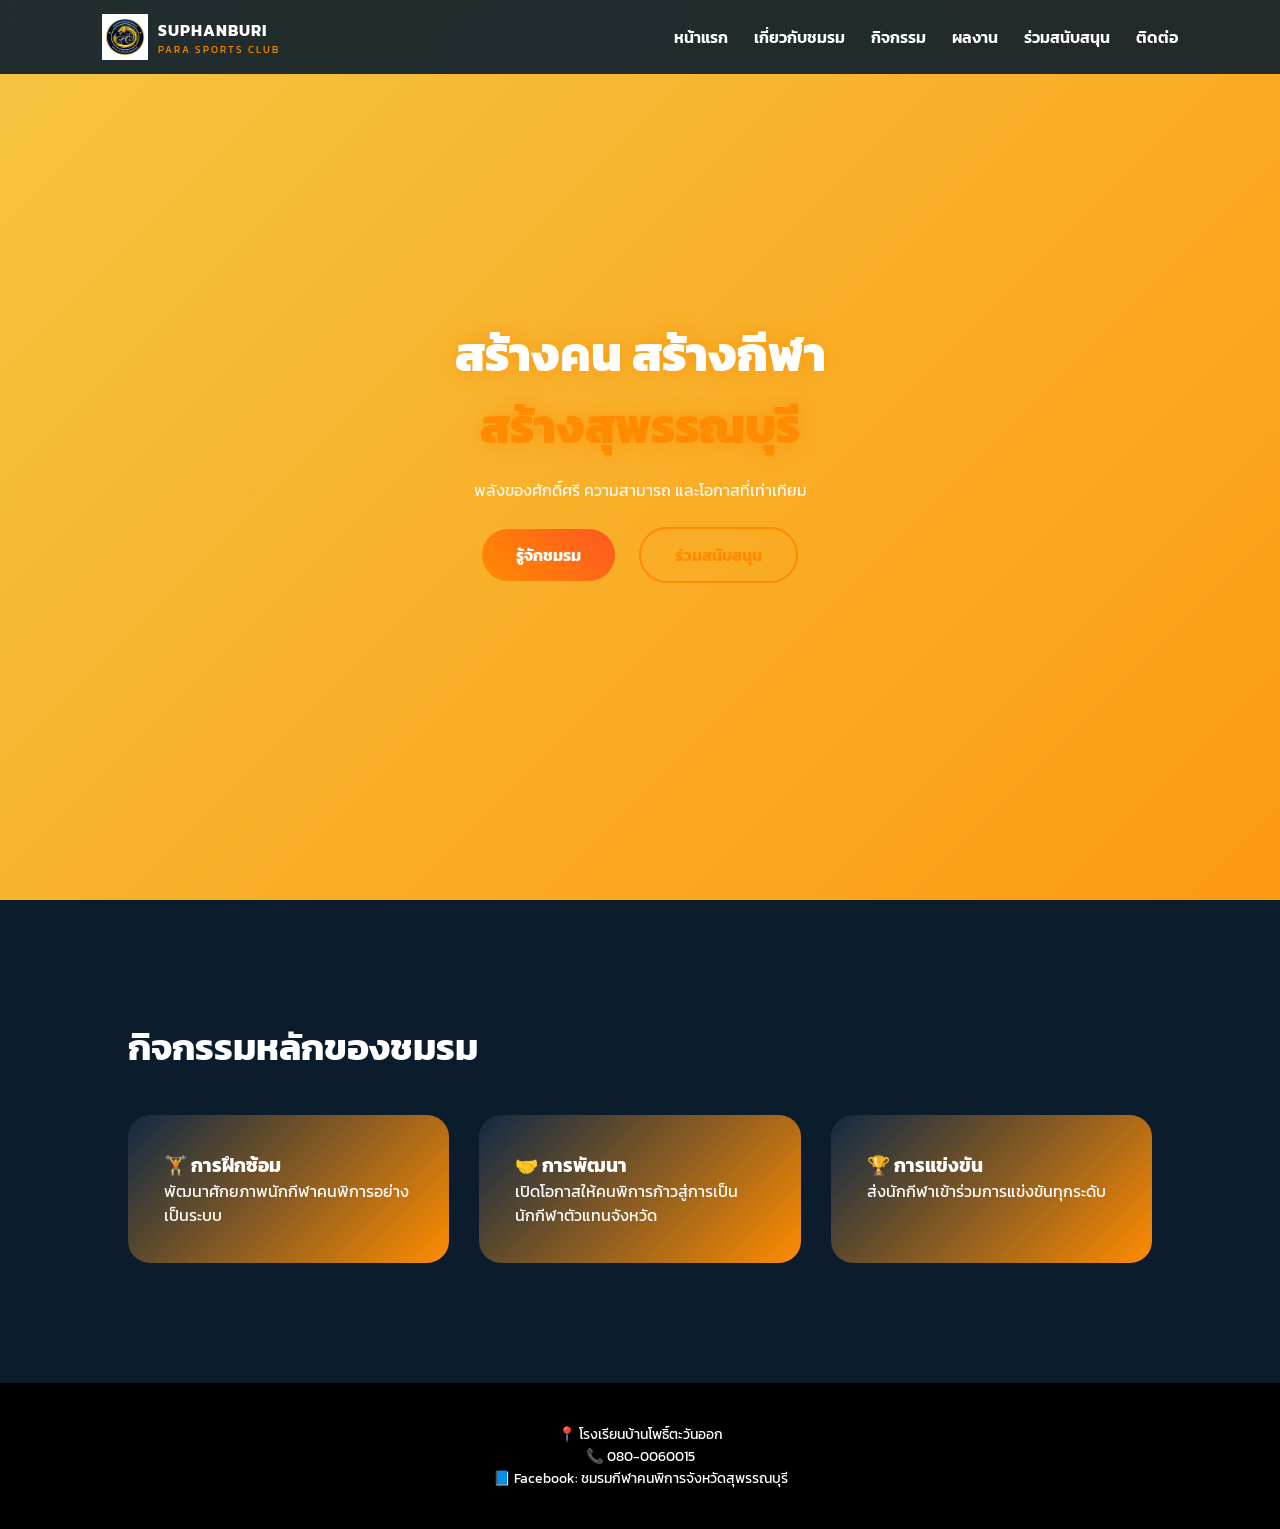
<file: index.html>
<!DOCTYPE html>
<html lang="th">
<head>
  <meta charset="UTF-8">
  <meta name="viewport" content="width=device-width, initial-scale=1.0">
  <title>ชมรมกีฬาคนพิการจังหวัดสุพรรณบุรี</title>

  <link rel="stylesheet" href="style.css">
  <link href="https://fonts.googleapis.com/css2?family=Kanit:wght@400;600;800&display=swap" rel="stylesheet">
</head>
<body>

<header>
  <nav>
   <div class="logo">
  <img src="logo.png" alt="Suphanburi Para Sports Club Logo" class="logo-img">
  <div class="logo-text">
    <strong>SUPHANBURI</strong>
    <span>PARA SPORTS CLUB</span>
  </div>
</div>

    <!-- MENU -->
    <div class="menu">
      <a href="index.html">หน้าแรก</a>
      <a href="about.html">เกี่ยวกับชมรม</a>
      <a href="activities.html">กิจกรรม</a>
      <a href="achievements.html">ผลงาน</a>
      <a href="donate.html">ร่วมสนับสนุน</a>
      <a href="contact.html">ติดต่อ</a>
    </div>
  </nav>
</header>

<!-- HERO -->
<section class="hero">
  <div class="hero-content reveal">
    <h1>
      สร้างคน สร้างกีฬา<br>
      <span>สร้างสุพรรณบุรี</span>
    </h1>

    <p>พลังของศักดิ์ศรี ความสามารถ และโอกาสที่เท่าเทียม</p>

    <div class="buttons">
      <!-- ✅ แก้ตรงนี้แล้ว -->
      <a href="about.html" class="btn primary">รู้จักชมรม</a>
      <a href="donate.html" class="btn secondary">ร่วมสนับสนุน</a>
    </div>
  </div>
</section>

<!-- ACTIVITIES PREVIEW -->
<section>
  <h2 class="section-title reveal">กิจกรรมหลักของชมรม</h2>

  <div class="card-grid">
    <div class="card reveal">
      <h3>🏋️ การฝึกซ้อม</h3>
      <p>พัฒนาศักยภาพนักกีฬาคนพิการอย่างเป็นระบบ</p>
    </div>

    <div class="card reveal">
      <h3>🤝 การพัฒนา</h3>
      <p>เปิดโอกาสให้คนพิการก้าวสู่การเป็นนักกีฬาตัวแทนจังหวัด</p>
    </div>

    <div class="card reveal">
      <h3>🏆 การแข่งขัน</h3>
      <p>ส่งนักกีฬาเข้าร่วมการแข่งขันทุกระดับ</p>
    </div>
  </div>
</section>

<footer>
  <p>📍 โรงเรียนบ้านโพธิ์ตะวันออก</p>
  <p>📞 080-0060015</p>
  <p>📘 Facebook: ชมรมกีฬาคนพิการจังหวัดสุพรรณบุรี</p>
</footer>

<script src="main.js"></script>
</body>
</html>
</file>
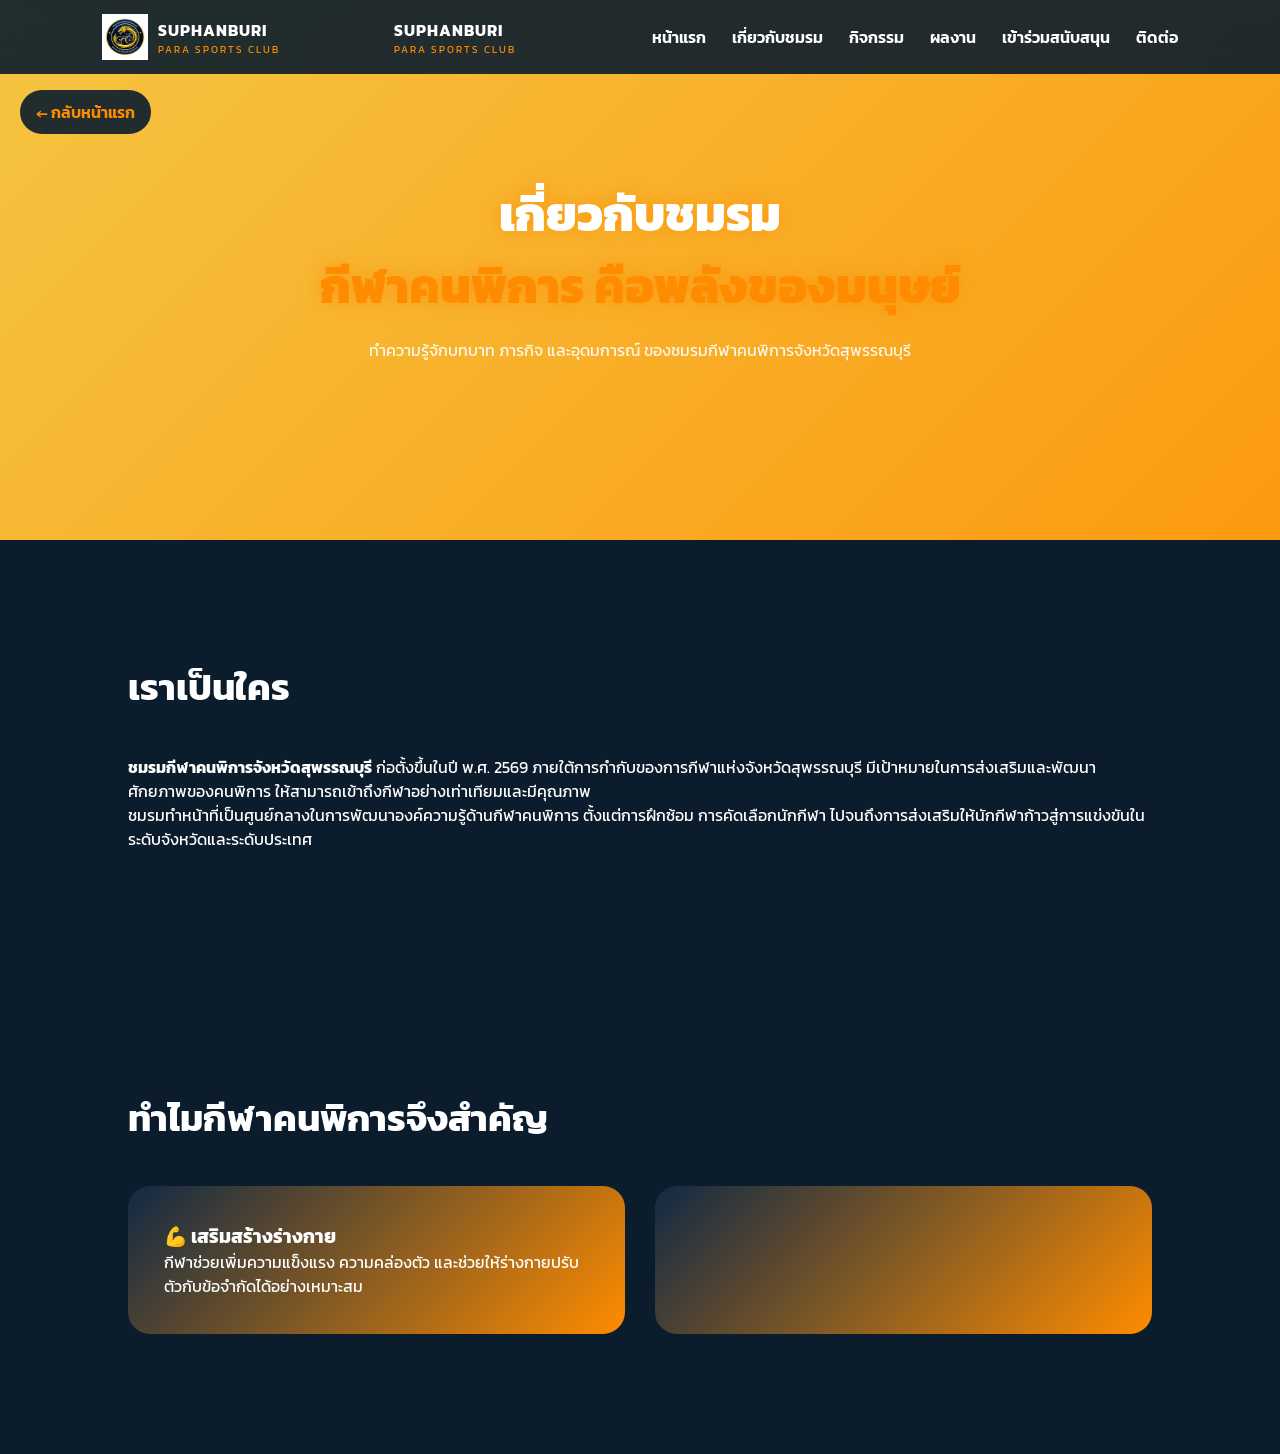
<file: about.html>
<!DOCTYPE html>
<html lang="th">
<head>
  <meta charset="UTF-8">
  <meta name="viewport" content="width=device-width, initial-scale=1.0">
  <title>เกี่ยวกับชมรม | ชมรมกีฬาคนพิการจังหวัดสุพรรณบุรี</title>

  <link rel="stylesheet" href="style.css">
  <link href="https://fonts.googleapis.com/css2?family=Kanit:wght@400;600;800&display=swap" rel="stylesheet">
</head>
<body>

<!-- HEADER -->
<header>
  <nav>
  <div class="logo">
  <img src="logo.png" alt="Suphanburi Para Sports Club Logo" class="logo-img">
  <div class="logo-text">
    <strong>SUPHANBURI</strong>
    <span>PARA SPORTS CLUB</span>
  </div>
</div>

      <div class="logo-text">
        <strong>SUPHANBURI</strong>
        <span>PARA SPORTS CLUB</span>
      </div>
    </div>

    <div class="menu">
      <a href="index.html">หน้าแรก</a>
      <a href="about.html">เกี่ยวกับชมรม</a>
      <a href="activities.html">กิจกรรม</a>
      <a href="achievements.html">ผลงาน</a>
      <a href="donate.html">เข้าร่วมสนับสนุน</a>
      <a href="contact.html">ติดต่อ</a>
    </div>
  </nav>
</header>

<!-- BACK TO HOME -->
<a href="index.html" class="back-btn">← กลับหน้าแรก</a>

<!-- HERO -->
<section class="hero" style="height:60vh;">
  <div class="hero-content reveal">
    <h1>
      เกี่ยวกับชมรม<br>
      <span>กีฬาคนพิการ คือพลังของมนุษย์</span>
    </h1>
    <p>
      ทำความรู้จักบทบาท ภารกิจ และอุดมการณ์  
      ของชมรมกีฬาคนพิการจังหวัดสุพรรณบุรี
    </p>
  </div>
</section>

<!-- WHO WE ARE -->
<section>
  <h2 class="section-title reveal">เราเป็นใคร</h2>

  <p class="reveal">
    <strong>ชมรมกีฬาคนพิการจังหวัดสุพรรณบุรี</strong>  
    ก่อตั้งขึ้นในปี พ.ศ. 2569 ภายใต้การกำกับของการกีฬาแห่งจังหวัดสุพรรณบุรี
    มีเป้าหมายในการส่งเสริมและพัฒนาศักยภาพของคนพิการ
    ให้สามารถเข้าถึงกีฬาอย่างเท่าเทียมและมีคุณภาพ
  </p>

  <p class="reveal">
    ชมรมทำหน้าที่เป็นศูนย์กลางในการพัฒนาองค์ความรู้ด้านกีฬาคนพิการ
    ตั้งแต่การฝึกซ้อม การคัดเลือกนักกีฬา
    ไปจนถึงการส่งเสริมให้นักกีฬาก้าวสู่การแข่งขันในระดับจังหวัดและระดับประเทศ
  </p>
</section>

<!-- WHY PARA SPORTS -->
<section>
  <h2 class="section-title reveal">ทำไมกีฬาคนพิการจึงสำคัญ</h2>

  <div class="card-grid">
    <div class="card reveal">
      <h3>💪 เสริมสร้างร่างกาย</h3>
      <p>
        กีฬาช่วยเพิ่มความแข็งแรง ความคล่องตัว
        และช่วยให้ร่างกายปรับตัวกับข้อจำกัดได้อย่างเหมาะสม
      </p>
    </div>

    <div class="card reveal">
</file>
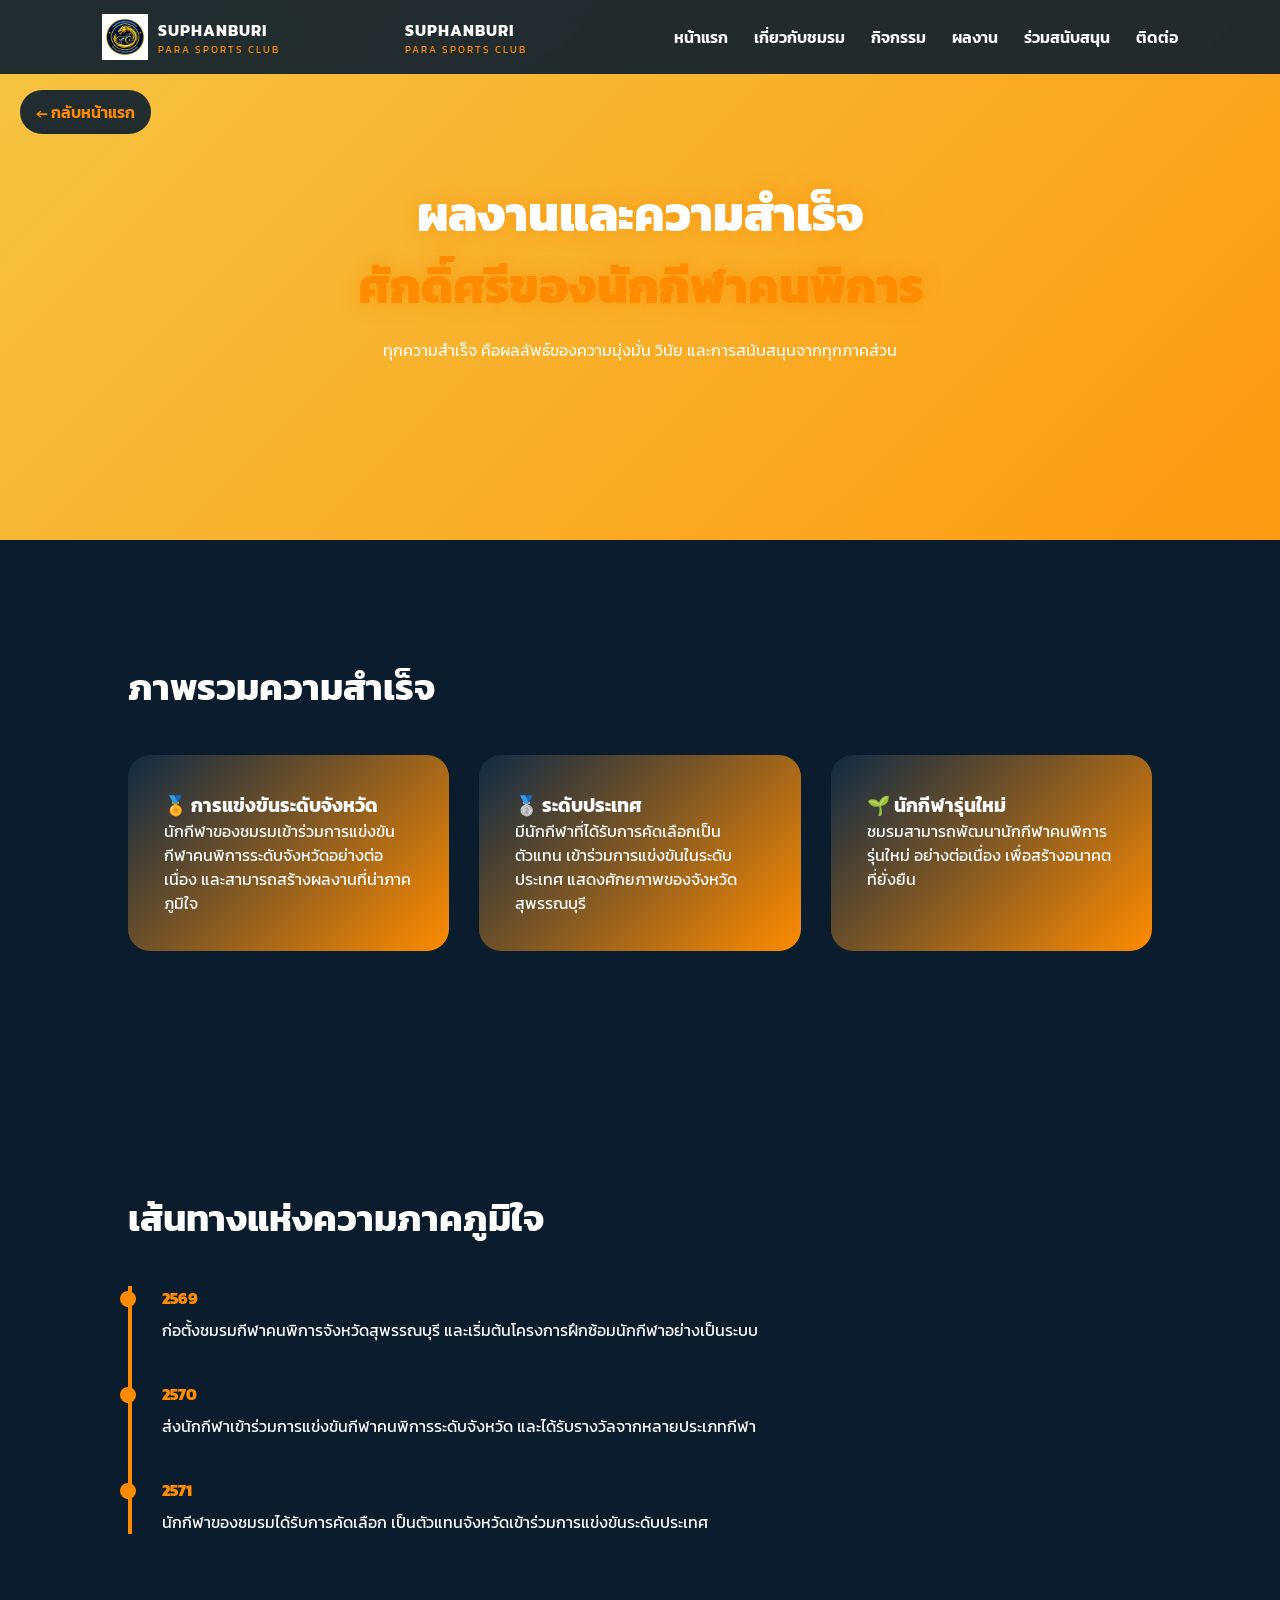
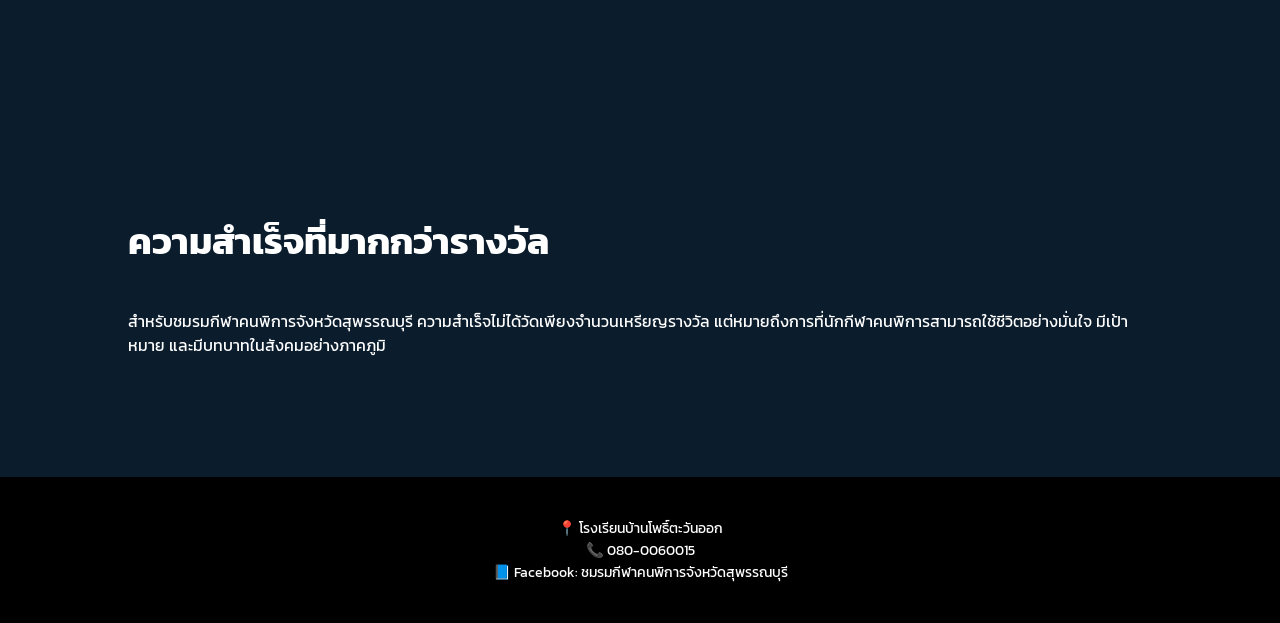
<file: achievements.html>
<!DOCTYPE html>
<html lang="th">
<head>
  <meta charset="UTF-8">
  <meta name="viewport" content="width=device-width, initial-scale=1.0">
  <title>ผลงานและความสำเร็จ | ชมรมกีฬาคนพิการจังหวัดสุพรรณบุรี</title>

  <link rel="stylesheet" href="style.css">
  <link href="https://fonts.googleapis.com/css2?family=Kanit:wght@400;600;800&display=swap" rel="stylesheet">
</head>
<body>

<header>
  <nav>
   <div class="logo">
  <img src="logo.png" alt="Suphanburi Para Sports Club Logo" class="logo-img">
  <div class="logo-text">
    <strong>SUPHANBURI</strong>
    <span>PARA SPORTS CLUB</span>
  </div>
</div>

      <div class="logo-text">
        <strong>SUPHANBURI</strong>
        <span>PARA SPORTS CLUB</span>
      </div>
    </div>

    <div class="menu">
      <a href="index.html">หน้าแรก</a>
      <a href="about.html">เกี่ยวกับชมรม</a>
      <a href="activities.html">กิจกรรม</a>
      <a href="achievements.html">ผลงาน</a>
      <a href="donate.html">ร่วมสนับสนุน</a>
      <a href="contact.html">ติดต่อ</a>
    </div>
  </nav>
</header>

<!-- BACK BUTTON -->
<a href="index.html" class="back-btn">← กลับหน้าแรก</a>

<!-- HERO -->
<section class="hero" style="height:60vh;">
  <div class="hero-content reveal">
    <h1>
      ผลงานและความสำเร็จ<br>
      <span>ศักดิ์ศรีของนักกีฬาคนพิการ</span>
    </h1>
    <p>
      ทุกความสำเร็จ คือผลลัพธ์ของความมุ่งมั่น วินัย
      และการสนับสนุนจากทุกภาคส่วน
    </p>
  </div>
</section>

<!-- ACHIEVEMENTS OVERVIEW -->
<section>
  <h2 class="section-title reveal">ภาพรวมความสำเร็จ</h2>

  <div class="card-grid">
    <div class="card reveal">
      <h3>🏅 การแข่งขันระดับจังหวัด</h3>
      <p>
        นักกีฬาของชมรมเข้าร่วมการแข่งขันกีฬาคนพิการระดับจังหวัดอย่างต่อเนื่อง
        และสามารถสร้างผลงานที่น่าภาคภูมิใจ
      </p>
    </div>

    <div class="card reveal">
      <h3>🥈 ระดับประเทศ</h3>
      <p>
        มีนักกีฬาที่ได้รับการคัดเลือกเป็นตัวแทน
        เข้าร่วมการแข่งขันในระดับประเทศ
        แสดงศักยภาพของจังหวัดสุพรรณบุรี
      </p>
    </div>

    <div class="card reveal">
      <h3>🌱 นักกีฬารุ่นใหม่</h3>
      <p>
        ชมรมสามารถพัฒนานักกีฬาคนพิการรุ่นใหม่
        อย่างต่อเนื่อง เพื่อสร้างอนาคตที่ยั่งยืน
      </p>
    </div>
  </div>
</section>

<!-- TIMELINE -->
<section>
  <h2 class="section-title reveal">เส้นทางแห่งความภาคภูมิใจ</h2>

  <div class="timeline">
    <div class="timeline-item reveal">
      <span class="year">2569</span>
      <p>
        ก่อตั้งชมรมกีฬาคนพิการจังหวัดสุพรรณบุรี
        และเริ่มต้นโครงการฝึกซ้อมนักกีฬาอย่างเป็นระบบ
      </p>
    </div>

    <div class="timeline-item reveal">
      <span class="year">2570</span>
      <p>
        ส่งนักกีฬาเข้าร่วมการแข่งขันกีฬาคนพิการระดับจังหวัด
        และได้รับรางวัลจากหลายประเภทกีฬา
      </p>
    </div>

    <div class="timeline-item reveal">
      <span class="year">2571</span>
      <p>
        นักกีฬาของชมรมได้รับการคัดเลือก
        เป็นตัวแทนจังหวัดเข้าร่วมการแข่งขันระดับประเทศ
      </p>
    </div>
  </div>
</section>

<!-- MESSAGE -->
<section>
  <h2 class="section-title reveal">ความสำเร็จที่มากกว่ารางวัล</h2>

  <p class="reveal">
    สำหรับชมรมกีฬาคนพิการจังหวัดสุพรรณบุรี
    ความสำเร็จไม่ได้วัดเพียงจำนวนเหรียญรางวัล
    แต่หมายถึงการที่นักกีฬาคนพิการสามารถใช้ชีวิตอย่างมั่นใจ
    มีเป้าหมาย และมีบทบาทในสังคมอย่างภาคภูมิ
  </p>
</section>

<footer>
  <p>📍 โรงเรียนบ้านโพธิ์ตะวันออก</p>
  <p>📞 080-0060015</p>
  <p>📘 Facebook: ชมรมกีฬาคนพิการจังหวัดสุพรรณบุรี</p>
</footer>

<script src="main.js"></script>
</body>
</html>
</file>
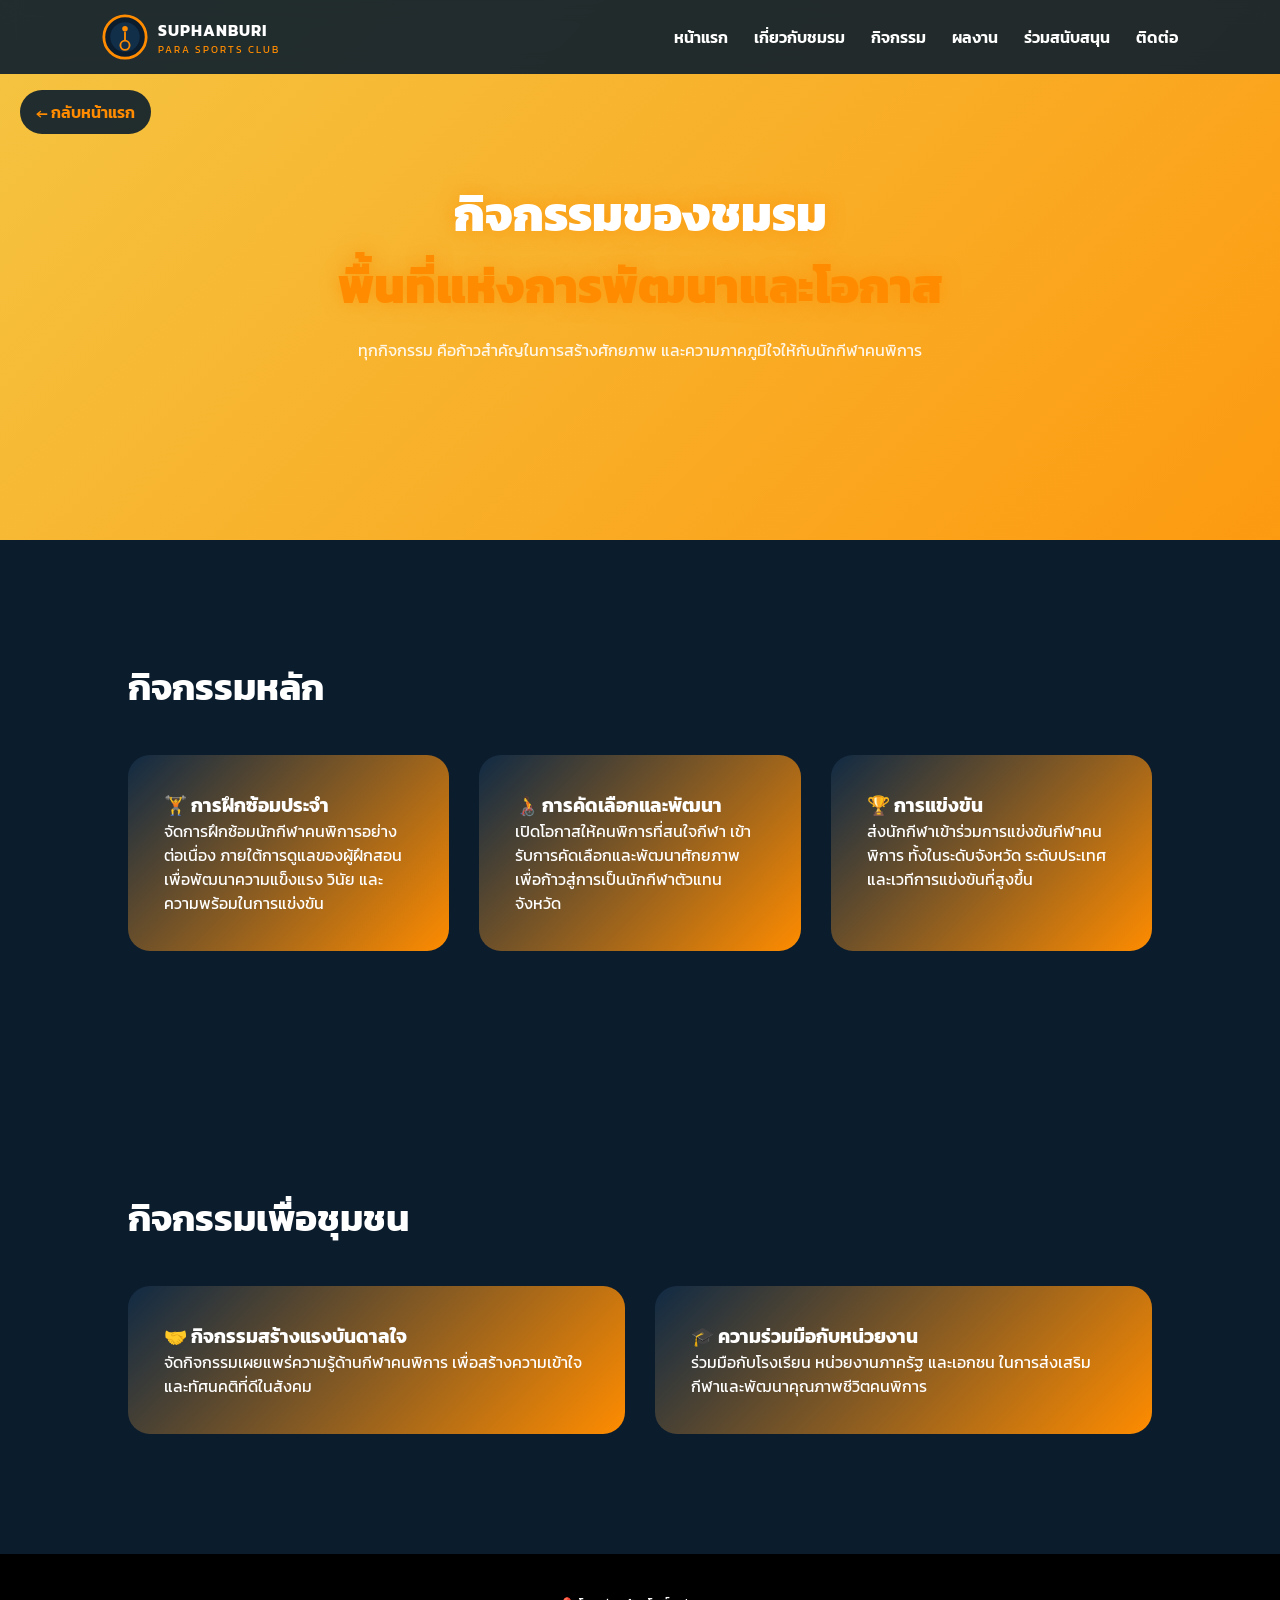
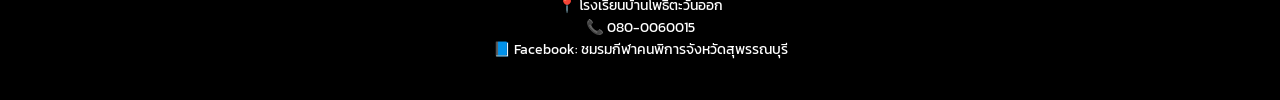
<file: activities.html>
<!DOCTYPE html>
<html lang="th">
<head>
  <meta charset="UTF-8">
  <meta name="viewport" content="width=device-width, initial-scale=1.0">
  <title>กิจกรรม | ชมรมกีฬาคนพิการจังหวัดสุพรรณบุรี</title>

  <link rel="stylesheet" href="style.css">
  <link href="https://fonts.googleapis.com/css2?family=Kanit:wght@400;600;800&display=swap" rel="stylesheet">
</head>
<body>

<header>
  <nav>
    <div class="logo">
      <svg width="46" height="46" viewBox="0 0 100 100">
        <circle cx="50" cy="50" r="46" fill="#0b1c2d" stroke="#ff8c00" stroke-width="6"/>
        <circle cx="50" cy="50" r="32" fill="#122f4a"/>
        <circle cx="50" cy="32" r="6" fill="#ff8c00"/>
        <path d="M50 40 L50 56" stroke="#ff8c00" stroke-width="4" stroke-linecap="round"/>
        <circle cx="50" cy="68" r="10" stroke="#ff8c00" stroke-width="4" fill="none"/>
      </svg>
      <div class="logo-text">
        <strong>SUPHANBURI</strong>
        <span>PARA SPORTS CLUB</span>
      </div>
    </div>

    <div class="menu">
      <a href="index.html">หน้าแรก</a>
      <a href="about.html">เกี่ยวกับชมรม</a>
      <a href="activities.html">กิจกรรม</a>
      <a href="achievements.html">ผลงาน</a>
      <a href="donate.html">ร่วมสนับสนุน</a>
      <a href="contact.html">ติดต่อ</a>
    </div>
  </nav>
</header>

<!-- BACK BUTTON -->
<a href="index.html" class="back-btn">← กลับหน้าแรก</a>

<!-- HERO -->
<section class="hero" style="height:60vh;">
  <div class="hero-content reveal">
    <h1>
      กิจกรรมของชมรม<br>
      <span>พื้นที่แห่งการพัฒนาและโอกาส</span>
    </h1>
    <p>
      ทุกกิจกรรม คือก้าวสำคัญในการสร้างศักยภาพ
      และความภาคภูมิใจให้กับนักกีฬาคนพิการ
    </p>
  </div>
</section>

<!-- ACTIVITIES DETAIL -->
<section>
  <h2 class="section-title reveal">กิจกรรมหลัก</h2>

  <div class="card-grid">
    <div class="card reveal">
      <h3>🏋️ การฝึกซ้อมประจำ</h3>
      <p>
        จัดการฝึกซ้อมนักกีฬาคนพิการอย่างต่อเนื่อง
        ภายใต้การดูแลของผู้ฝึกสอน
        เพื่อพัฒนาความแข็งแรง วินัย และความพร้อมในการแข่งขัน
      </p>
    </div>

    <div class="card reveal">
      <h3>🧑‍🦽 การคัดเลือกและพัฒนา</h3>
      <p>
        เปิดโอกาสให้คนพิการที่สนใจกีฬา
        เข้ารับการคัดเลือกและพัฒนาศักยภาพ
        เพื่อก้าวสู่การเป็นนักกีฬาตัวแทนจังหวัด
      </p>
    </div>

    <div class="card reveal">
      <h3>🏆 การแข่งขัน</h3>
      <p>
        ส่งนักกีฬาเข้าร่วมการแข่งขันกีฬาคนพิการ
        ทั้งในระดับจังหวัด ระดับประเทศ
        และเวทีการแข่งขันที่สูงขึ้น
      </p>
    </div>
  </div>
</section>

<!-- COMMUNITY -->
<section>
  <h2 class="section-title reveal">กิจกรรมเพื่อชุมชน</h2>

  <div class="card-grid">
    <div class="card reveal">
      <h3>🤝 กิจกรรมสร้างแรงบันดาลใจ</h3>
      <p>
        จัดกิจกรรมเผยแพร่ความรู้ด้านกีฬาคนพิการ
        เพื่อสร้างความเข้าใจและทัศนคติที่ดีในสังคม
      </p>
    </div>

    <div class="card reveal">
      <h3>🎓 ความร่วมมือกับหน่วยงาน</h3>
      <p>
        ร่วมมือกับโรงเรียน หน่วยงานภาครัฐ และเอกชน
        ในการส่งเสริมกีฬาและพัฒนาคุณภาพชีวิตคนพิการ
      </p>
    </div>
  </div>
</section>

<footer>
  <p>📍 โรงเรียนบ้านโพธิ์ตะวันออก</p>
  <p>📞 080-0060015</p>
  <p>📘 Facebook: ชมรมกีฬาคนพิการจังหวัดสุพรรณบุรี</p>
</footer>

<script src="main.js"></script>

</body>
</html>
</file>
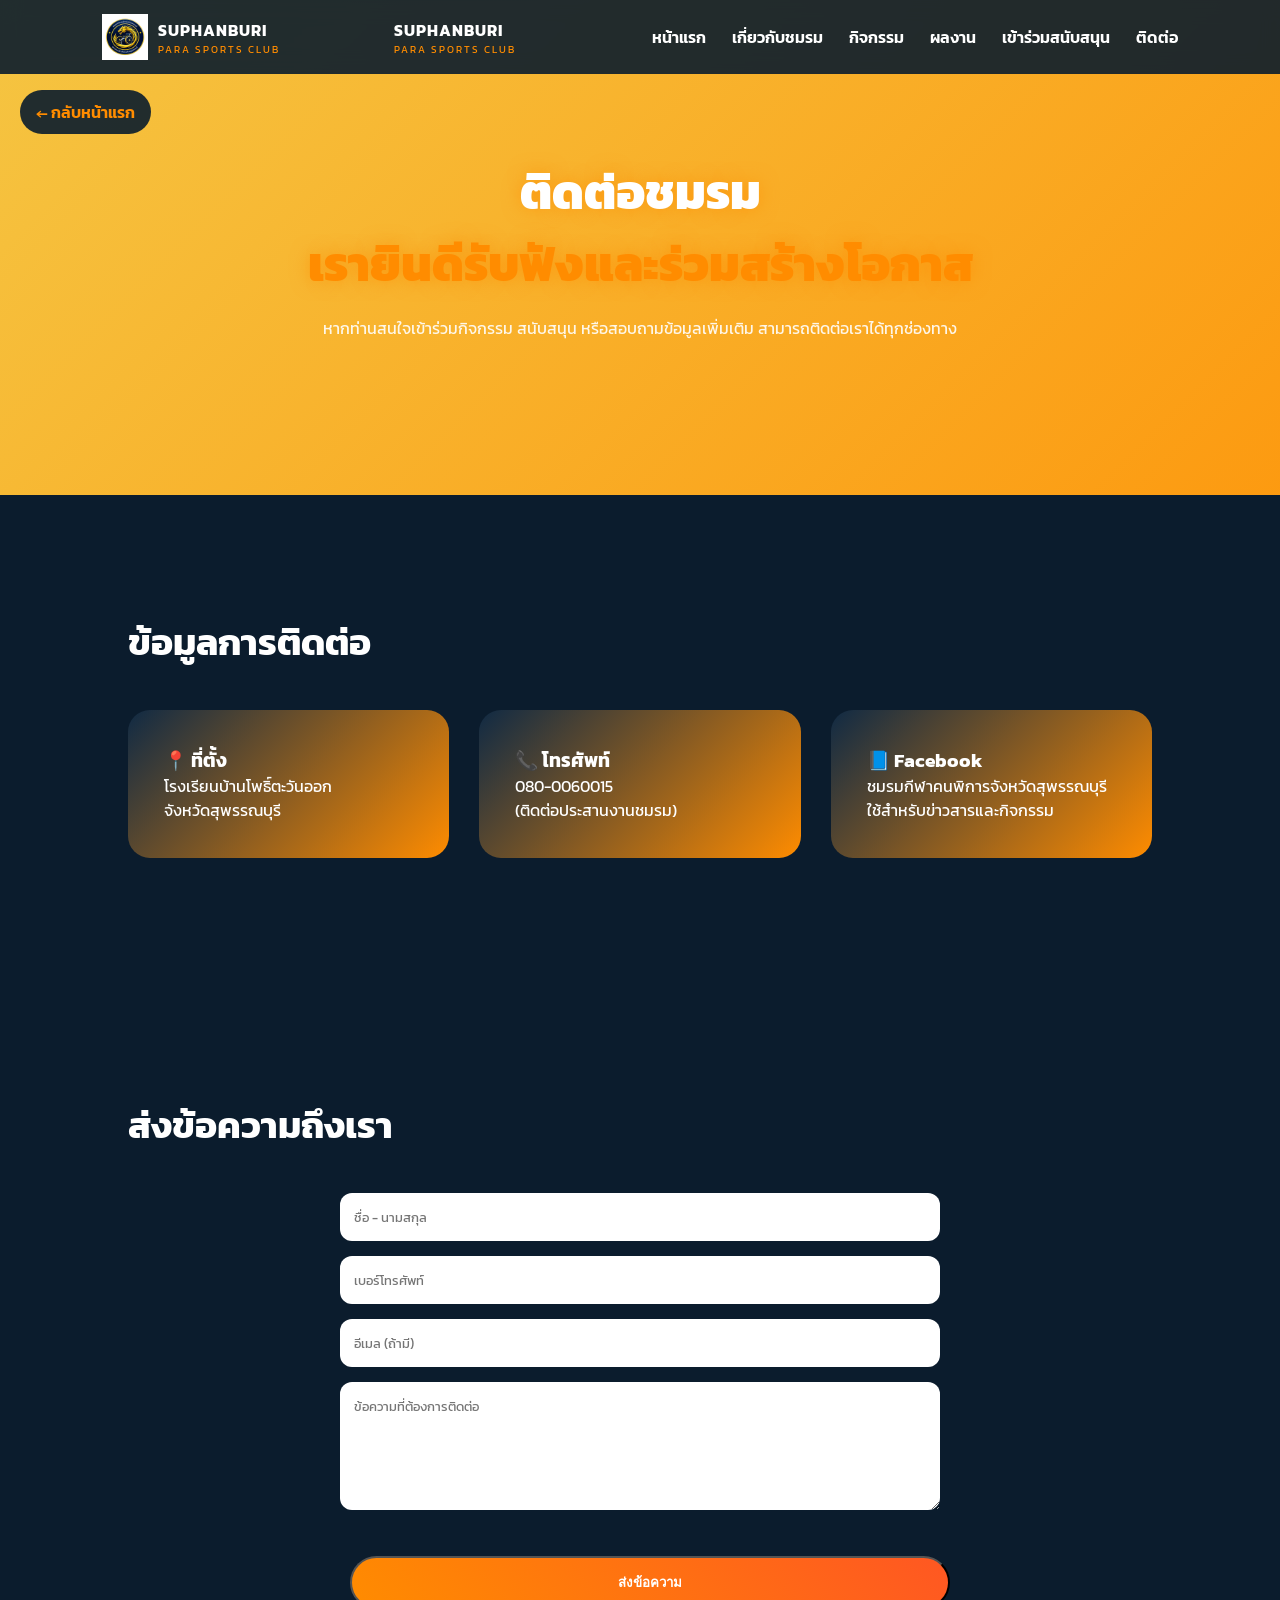
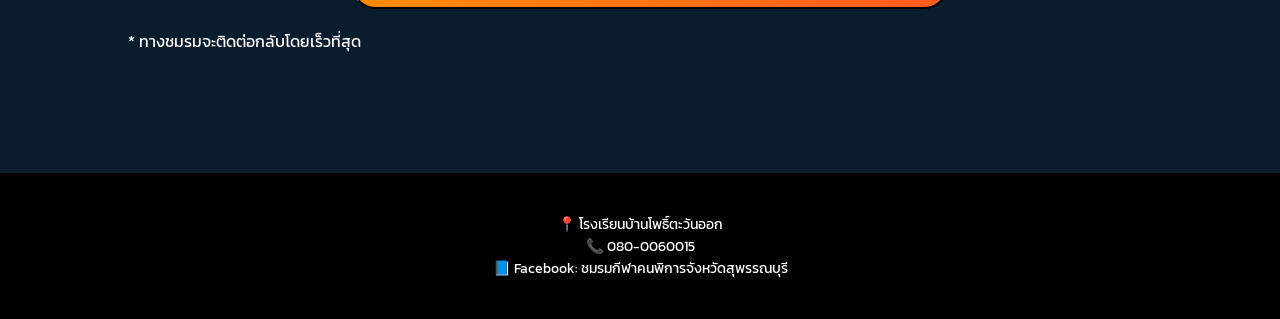
<file: contact.html>
<!DOCTYPE html>
<html lang="th">
<head>
  <meta charset="UTF-8">
  <meta name="viewport" content="width=device-width, initial-scale=1.0">
  <title>ติดต่อเรา | ชมรมกีฬาคนพิการจังหวัดสุพรรณบุรี</title>

  <link rel="stylesheet" href="style.css">
  <link href="https://fonts.googleapis.com/css2?family=Kanit:wght@400;600;800&display=swap" rel="stylesheet">
</head>
<body>

<header>
  <nav>
   <div class="logo">
  <img src="logo.png" alt="Suphanburi Para Sports Club Logo" class="logo-img">
  <div class="logo-text">
    <strong>SUPHANBURI</strong>
    <span>PARA SPORTS CLUB</span>
  </div>
</div>
      <div class="logo-text">
        <strong>SUPHANBURI</strong>
        <span>PARA SPORTS CLUB</span>
      </div>
    </div>

    <div class="menu">
      <a href="index.html">หน้าแรก</a>
      <a href="about.html">เกี่ยวกับชมรม</a>
      <a href="activities.html">กิจกรรม</a>
      <a href="achievements.html">ผลงาน</a>
      <a href="donate.html">เข้าร่วมสนับสนุน</a>
      <a href="contact.html">ติดต่อ</a>
    </div>
  </nav>
</header>

<!-- BACK -->
<a href="index.html" class="back-btn">← กลับหน้าแรก</a>

<!-- HERO -->
<section class="hero" style="height:55vh;">
  <div class="hero-content reveal">
    <h1>
      ติดต่อชมรม<br>
      <span>เรายินดีรับฟังและร่วมสร้างโอกาส</span>
    </h1>
    <p>
      หากท่านสนใจเข้าร่วมกิจกรรม สนับสนุน  
      หรือสอบถามข้อมูลเพิ่มเติม สามารถติดต่อเราได้ทุกช่องทาง
    </p>
  </div>
</section>

<!-- CONTACT INFO -->
<section>
  <h2 class="section-title reveal">ข้อมูลการติดต่อ</h2>

  <div class="card-grid">
    <div class="card reveal">
      <h3>📍 ที่ตั้ง</h3>
      <p>
        โรงเรียนบ้านโพธิ์ตะวันออก<br>
        จังหวัดสุพรรณบุรี
      </p>
    </div>

    <div class="card reveal">
      <h3>📞 โทรศัพท์</h3>
      <p>
        080-0060015<br>
        (ติดต่อประสานงานชมรม)
      </p>
    </div>

    <div class="card reveal">
      <h3>📘 Facebook</h3>
      <p>
        ชมรมกีฬาคนพิการจังหวัดสุพรรณบุรี<br>
        ใช้สำหรับข่าวสารและกิจกรรม
      </p>
    </div>
  </div>
</section>

<!-- CONTACT FORM -->
<section>
  <h2 class="section-title reveal">ส่งข้อความถึงเรา</h2>

  <form class="contact-form reveal">
    <input type="text" placeholder="ชื่อ - นามสกุล" required>
    <input type="tel" placeholder="เบอร์โทรศัพท์" required>
    <input type="email" placeholder="อีเมล (ถ้ามี)">
    <textarea rows="5" placeholder="ข้อความที่ต้องการติดต่อ"></textarea>
    <button type="submit" class="btn primary">ส่งข้อความ</button>
  </form>

  <p class="reveal" style="margin-top:20px;opacity:.8;">
    * ทางชมรมจะติดต่อกลับโดยเร็วที่สุด
  </p>
</section>

<footer>
  <p>📍 โรงเรียนบ้านโพธิ์ตะวันออก</p>
  <p>📞 080-0060015</p>
  <p>📘 Facebook: ชมรมกีฬาคนพิการจังหวัดสุพรรณบุรี</p>
</footer>

<script src="main.js"></script>
</body>
</html>
</file>
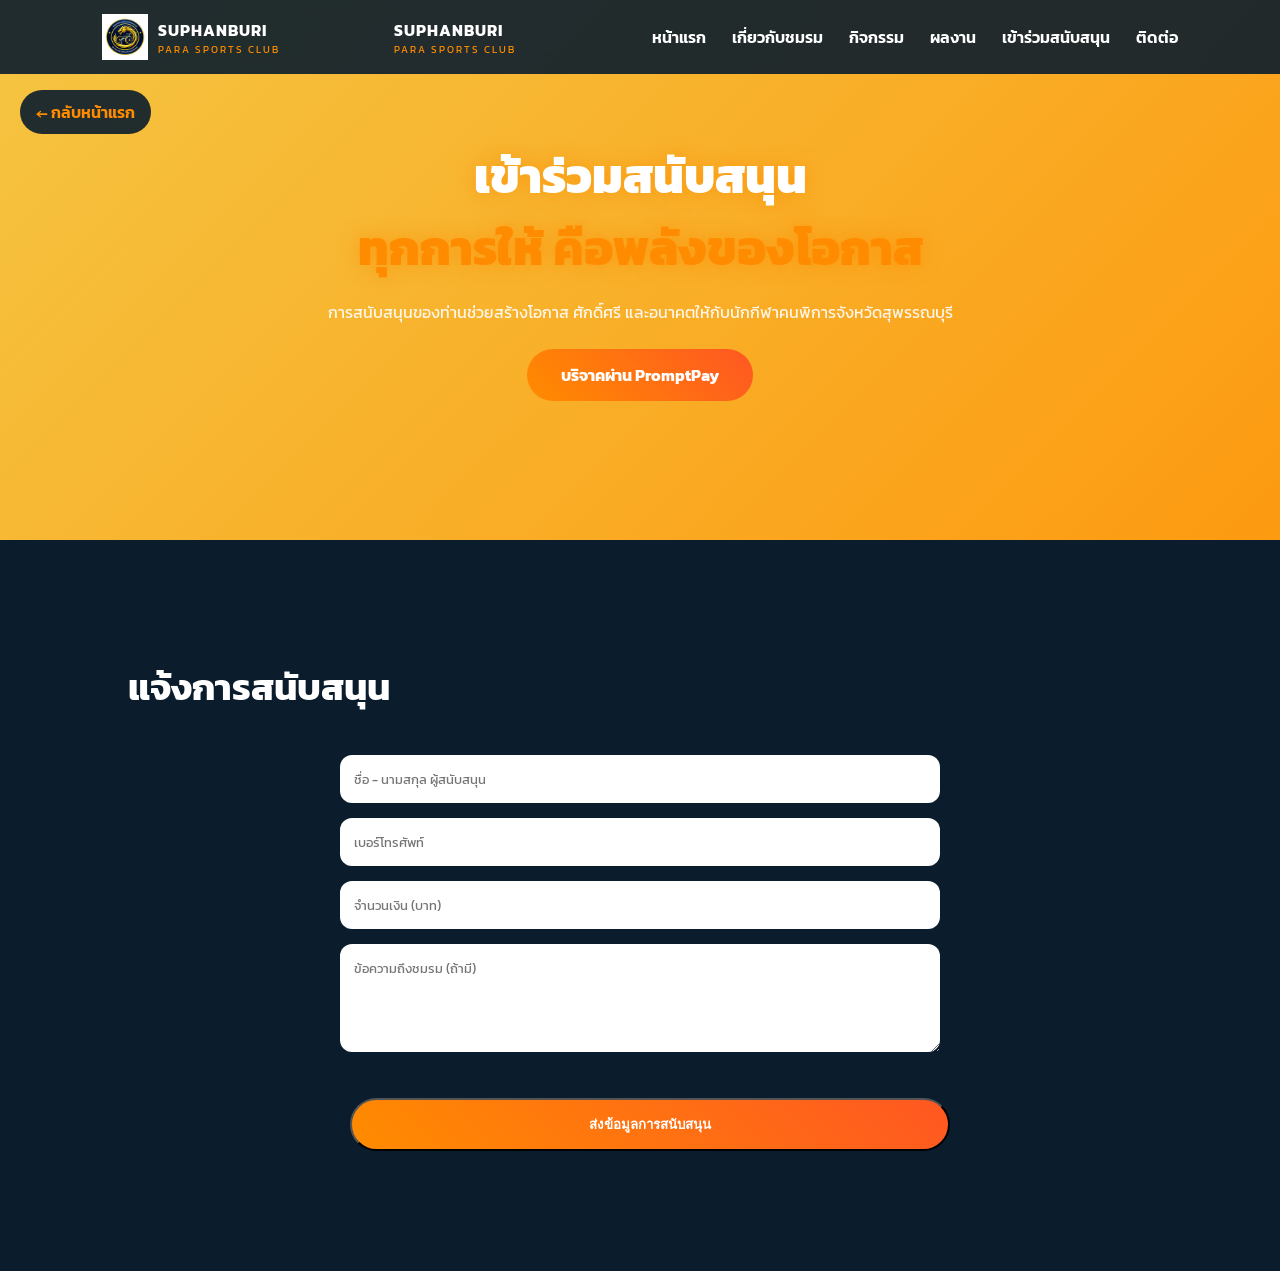
<file: donate.html>
<!DOCTYPE html>
<html lang="th">
<head>
  <meta charset="UTF-8">
  <meta name="viewport" content="width=device-width, initial-scale=1.0">
  <title>เข้าร่วมสนับสนุน | ชมรมกีฬาคนพิการจังหวัดสุพรรณบุรี</title>

  <link rel="stylesheet" href="style.css">
  <link href="https://fonts.googleapis.com/css2?family=Kanit:wght@400;600;800&display=swap" rel="stylesheet">
</head>
<body>

<header>
  <nav>
   <div class="logo">
  <img src="logo.png" alt="Suphanburi Para Sports Club Logo" class="logo-img">
  <div class="logo-text">
    <strong>SUPHANBURI</strong>
    <span>PARA SPORTS CLUB</span>
  </div>
</div>
      <div class="logo-text">
        <strong>SUPHANBURI</strong>
        <span>PARA SPORTS CLUB</span>
      </div>
    </div>

    <div class="menu">
      <a href="index.html">หน้าแรก</a>
      <a href="about.html">เกี่ยวกับชมรม</a>
      <a href="activities.html">กิจกรรม</a>
      <a href="achievements.html">ผลงาน</a>
      <a href="donate.html">เข้าร่วมสนับสนุน</a>
      <a href="contact.html">ติดต่อ</a>
    </div>
  </nav>
</header>

<a href="index.html" class="back-btn">← กลับหน้าแรก</a>

<section class="hero" style="height:60vh;">
  <div class="hero-content reveal">
    <h1>
      เข้าร่วมสนับสนุน<br>
      <span>ทุกการให้ คือพลังของโอกาส</span>
    </h1>
    <p>
      การสนับสนุนของท่านช่วยสร้างโอกาส ศักดิ์ศรี  
      และอนาคตให้กับนักกีฬาคนพิการจังหวัดสุพรรณบุรี
    </p>

    <div class="buttons">
      <a href="#" class="btn primary" id="openQR">บริจาคผ่าน PromptPay</a>
    </div>
  </div>
</section>

<section>
  <h2 class="section-title reveal">แจ้งการสนับสนุน</h2>

  <form class="contact-form reveal" id="donateForm">
    <input type="text" placeholder="ชื่อ - นามสกุล ผู้สนับสนุน" required>
    <input type="tel" placeholder="เบอร์โทรศัพท์" required>
    <input type="number" placeholder="จำนวนเงิน (บาท)">
    <textarea rows="4" placeholder="ข้อความถึงชมรม (ถ้ามี)"></textarea>
    <button type="submit" class="btn primary">ส่งข้อมูลการสนับสนุน</button>
  </form>
</section>

<!-- THANK YOU -->
<div class="thank-you" id="thankYou">
  <h2>🙏 ขอบคุณจากใจ</h2>
  <p>
    ชมรมกีฬาคนพิการจังหวัดสุพรรณบุรี  
    ขอขอบคุณท่านที่ร่วมสนับสนุน  
    พลังของท่านคือกำลังใจสำคัญของนักกีฬาทุกคน
  </p>
  <a href="index.html" class="btn secondary">กลับหน้าแรก</a>
</div>

<!-- QR MODAL -->
<div class="modal" id="qrModal">
  <div class="modal-content">
    <span class="close">&times;</span>
    <h3>สแกนเพื่อบริจาค (PromptPay)</h3>
    <img src="qr-promptpay.jpg" alt="QR PromptPay">
    <p>
      ชื่อบัญชี: Miss Thitima Chumpengphan<br>
      รับโอนจากทุกธนาคาร
    </p>
  </div>
</div>

<script src="main.js"></script>
</body>
</html>
</file>
<file: style.css>
* {
  margin: 0;
  padding: 0;
  box-sizing: border-box;
}

body {
  font-family: 'Kanit', sans-serif;
  background: #0b1c2d;
  color: #fff;
}

header {
  position: fixed;
  top: 0;
  width: 100%;
  background: rgba(11,28,45,0.9);
  backdrop-filter: blur(10px);
  z-index: 1000;
}

nav {
  display: flex;
  justify-content: space-between;
  align-items: center;
  padding: 14px 8%;
}

.logo {
  display: flex;
  align-items: center;
  gap: 12px;
}

.logo-text strong {
  font-size: 1rem;
  letter-spacing: 1px;
}

.logo-text span {
  display: block;
  font-size: 0.65rem;
  letter-spacing: 2px;
  color: #ff8c00;
}

.menu a {
  color: #fff;
  margin-left: 22px;
  text-decoration: none;
  font-weight: 600;
}

.hero {
  height: 100vh;
  display: flex;
  justify-content: center;
  align-items: center;
  text-align: center;
  background: linear-gradient(-45deg,#0b1c2d,#122f4a,#ff8c00,#f5c542);
  background-size: 400% 400%;
  animation: bgMove 12s ease infinite;
}

@keyframes bgMove {
  0% { background-position: 0% 50%; }
  50% { background-position: 100% 50%; }
  100% { background-position: 0% 50%; }
}

.hero h1 {
  font-size: 3rem;
  font-weight: 800;
  text-shadow: 0 0 18px rgba(255,140,0,0.6);
}

.hero h1 span {
  color: #ff8c00;
}

.hero p {
  margin-top: 16px;
  opacity: 0.9;
}

.btn {
  display: inline-block;
  margin: 25px 10px 0;
  padding: 14px 34px;
  border-radius: 40px;
  font-weight: 700;
  text-decoration: none;
  transition: 0.4s;
}

.primary {
  background: linear-gradient(45deg,#ff8c00,#ff5722);
  color: #fff;
}

.secondary {
  border: 2px solid #ff8c00;
  color: #ff8c00;
}

.btn:hover {
  transform: translateY(-6px) scale(1.05);
  box-shadow: 0 15px 35px rgba(255,140,0,0.5);
}

section {
  padding: 120px 10%;
}

.section-title {
  font-size: 2.3rem;
  margin-bottom: 40px;
}

.card-grid {
  display: grid;
  grid-template-columns: repeat(auto-fit,minmax(240px,1fr));
  gap: 30px;
}

.card {
  background: linear-gradient(135deg,#102a44,#ff8c00);
  padding: 36px;
  border-radius: 22px;
}

footer {
  background: #000;
  text-align: center;
  padding: 40px;
  font-size: 0.9rem;
}

.back-btn {
  position: fixed;
  top: 90px;
  left: 20px;
  z-index: 999;
  background: rgba(11,28,45,0.9);
  color: #ff8c00;
  padding: 10px 16px;
  border-radius: 30px;
  text-decoration: none;
  font-weight: 600;
  transition: 0.3s;
}

.back-btn:hover {
  background: #ff8c00;
  color: #0b1c2d;
  transform: translateX(-5px);
}

.timeline {
  border-left: 4px solid #ff8c00;
  padding-left: 30px;
}

.timeline-item {
  margin-bottom: 40px;
  position: relative;
}

.timeline-item::before {
  content: '';
  position: absolute;
  left: -42px;
  top: 5px;
  width: 16px;
  height: 16px;
  background: #ff8c00;
  border-radius: 50%;
}

.timeline .year {
  font-weight: 800;
  color: #ff8c00;
  display: block;
  margin-bottom: 8px;
}

.contact-form {
  max-width: 600px;
  margin: auto;
}

.contact-form input,
.contact-form textarea {
  width: 100%;
  padding: 14px;
  margin-bottom: 15px;
  border-radius: 12px;
  border: none;
  font-family: 'Kanit', sans-serif;
}

.contact-form button {
  width: 100%;
}

/* MODAL QR */
.modal {
  display: none;
  position: fixed;
  inset: 0;
  background: rgba(0,0,0,0.7);
  z-index: 2000;
  justify-content: center;
  align-items: center;
}

.modal-content {
  background: #0b1c2d;
  padding: 30px;
  border-radius: 20px;
  text-align: center;
  max-width: 320px;
}

.modal-content img {
  width: 100%;
  border-radius: 12px;
  margin: 15px 0;
}

.close {
  color: #ff8c00;
  font-size: 24px;
  cursor: pointer;
  float: right;
}

/* THANK YOU */
.thank-you {
  display: none;
  text-align: center;
  padding: 80px 20px;
}

.logo {
  display: flex;
  align-items: center;
  gap: 10px;
}

.logo-img {
  width: 46px;
  height: 46px;
  object-fit: contain;
}
</file>
